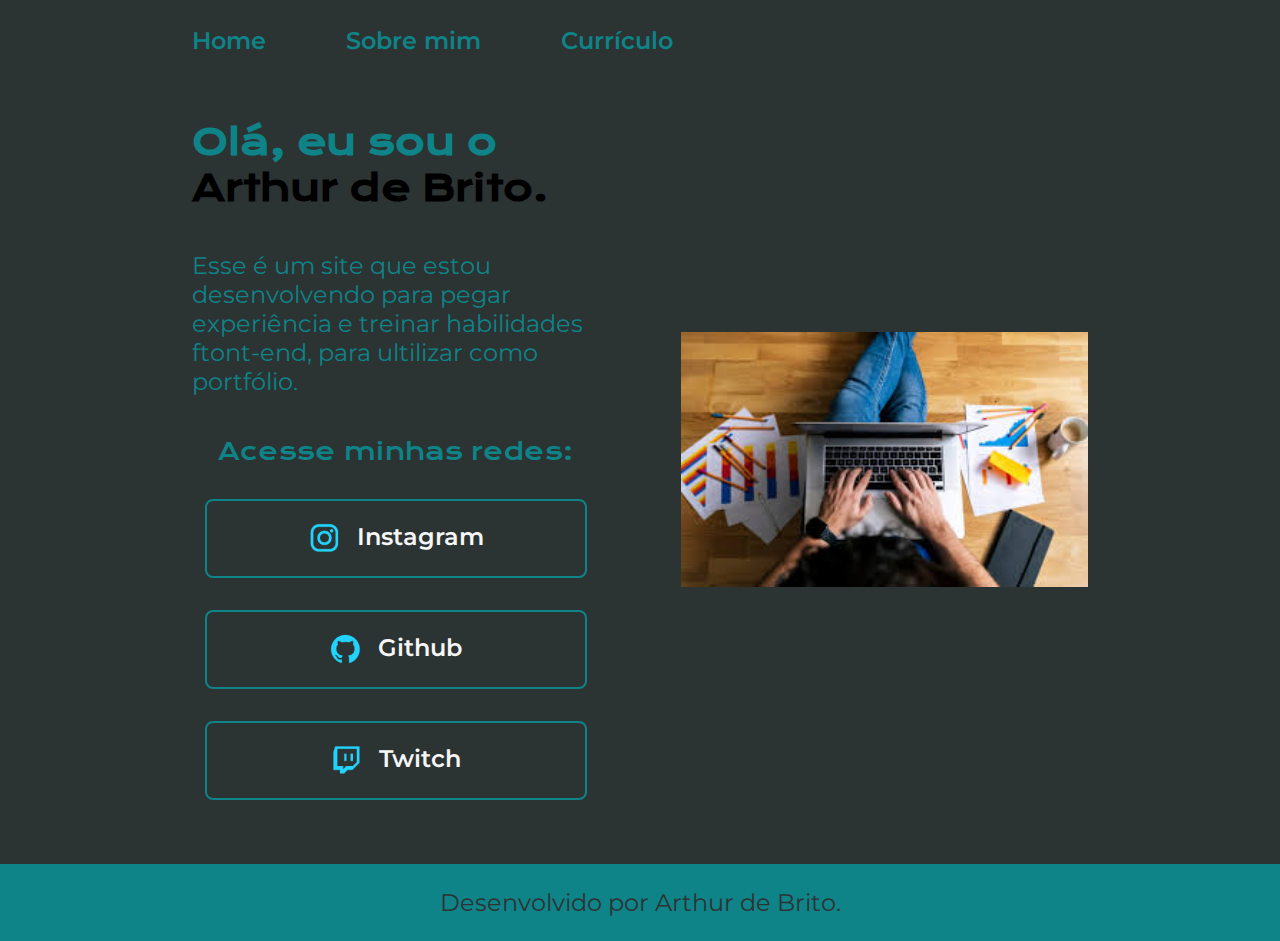
<file: index.html>
<!DOCTYPE html>
<html lang="pt-br">
<head>
    <meta charset="UTF-8">
    <meta http-equiv="X-UA-Compatible" content="IE=edge">
    <meta name="viewport" content="width=device-width, initial-scale=1.0">
    <title>Portfólio</title>
    <!-- ligando css com o arquivo html-->
    <link rel="stylesheet" href="styles/style.css">
</head>
<body>
    <!--cabeçalho-->
    <header class="cabecalho">
        <nav class="cabecalho__menu">
            <a class="cabecalho__menu__link" href="index.html">Home</a>
            <a class="cabecalho__menu__link" href="about.html">Sobre mim</a>
            <a class="cabecalho__menu__link" href="curriculo.html">Currículo</a>
        </nav>
    </header>
    <!--conteúdo principal-->
    <main class="apresentacao">
        <section class="apresentacao__conteudo">
            <h1 class="apresentacao__conteudo__titulo">Olá, eu sou o <strong class="titulo-destaque">Arthur de Brito.</strong></h1>
            <p class="apresentacao__conteudo__texto">Esse é um site que estou desenvolvendo para pegar experiência e treinar habilidades ftont-end, para ultilizar como portfólio.</p>
            <div class="apresentacao__links">
                <h2 class="apresentacao__links__subtitulo">Acesse minhas redes:</h2>
                <a class="apresentacao__links__navegacao" href="https://instagram.com/4rthur_brito">
                    <img src="./assets/instagram.png" alt="Logo do instagram">
                    Instagram
                </a>
                <a class="apresentacao__links__navegacao" href="https://github.com/Arthur-Brito">
                    <img src="./assets/github.png" alt="Logo do Github">   
                    Github
                </a>
                <a class="apresentacao__links__navegacao" href="https://twitch.tv/el_malakias">
                    <img src="./assets/twitch.png" alt="Logo da Twitch"> 
                    Twitch
                </a>
            </div>
        </section>
        <img class="imagem__fundo" src="./assets/mexendo no pc.jpg" alt="Pessoa sentada mexendo no notebook">
    </main>
    <!--Rodapé da página-->
    <footer class="rodape">
        <p>Desenvolvido por Arthur de Brito.</p>
    </footer>
</body>
</html>
</file>
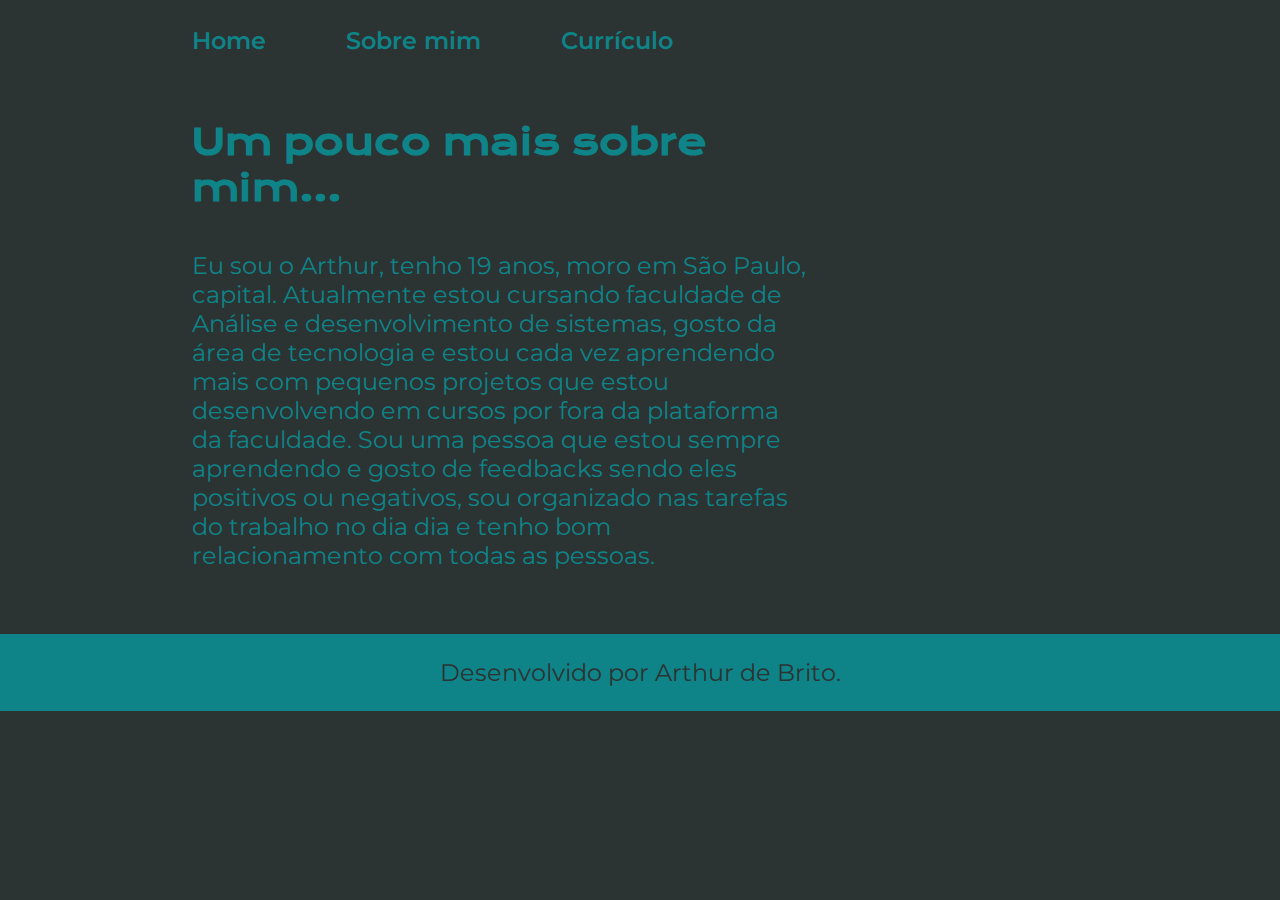
<file: about.html>
<!DOCTYPE html>
<html lang="pt-br">
<head>
    <meta charset="UTF-8">
    <meta http-equiv="X-UA-Compatible" content="IE=edge">
    <meta name="viewport" content="width=device-width, initial-scale=1.0">
    <title>Sobre mim</title>
    <link rel="stylesheet" href="styles/style.css">
</head>
<body>
    <header class="cabecalho">
        <nav class="cabecalho__menu">
            <a class="cabecalho__menu__link" href="index.html">Home</a>
            <a class="cabecalho__menu__link" href="about.html">Sobre mim</a>
            <a class="cabecalho__menu__link" href="curriculo.html">Currículo</a>
        </nav>
    </header>

    <main class="descricao__eu">
        <section class="descricao__eu__conteudo">
            <h1 class="descricao__eu__titulo">Um pouco mais sobre mim...</h1>
            <p class="descricao__eu__texto">Eu sou o Arthur, tenho 19 anos, moro em São Paulo, capital. Atualmente estou cursando faculdade de Análise e desenvolvimento de sistemas, gosto da área de tecnologia e estou cada vez aprendendo mais com pequenos projetos que estou desenvolvendo em cursos por fora da plataforma da faculdade. Sou uma pessoa que estou sempre aprendendo e gosto de feedbacks sendo eles positivos ou negativos, sou organizado nas tarefas do trabalho no dia dia e tenho bom relacionamento com todas as pessoas.</p>

        </section>

    </main>

    <footer class="rodape">
        <p>Desenvolvido por Arthur de Brito.</p>
    </footer>
</body> 
</html>
</file>
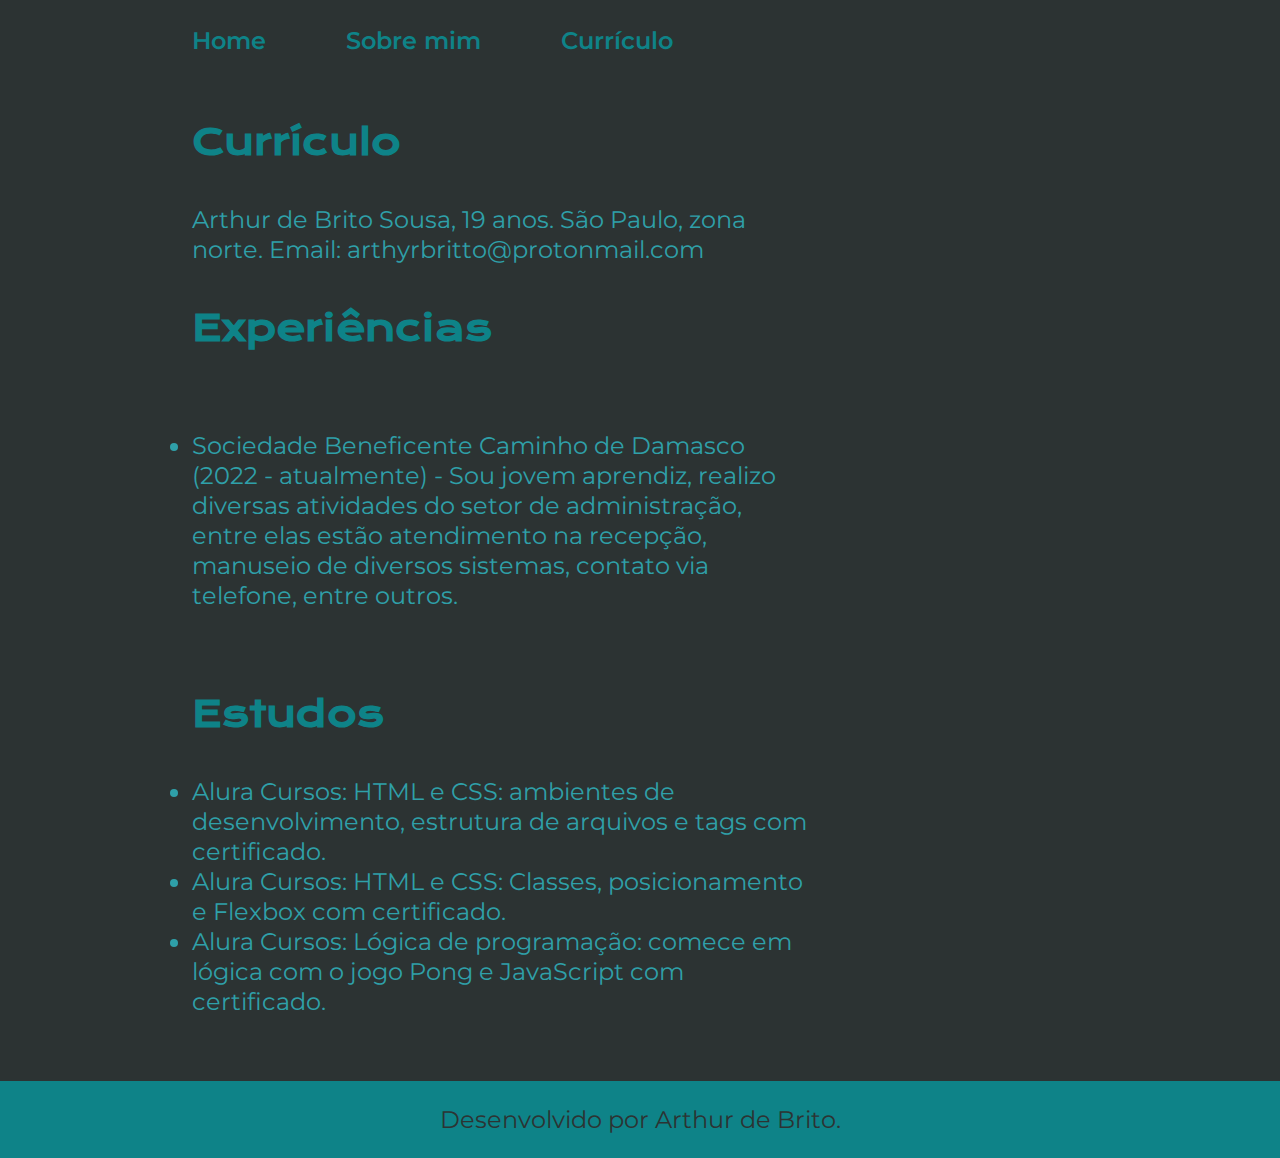
<file: curriculo.html>
<!DOCTYPE html>
<html lang="pt-br">
<head>
    <meta charset="UTF-8">
    <meta http-equiv="X-UA-Compatible" content="IE=edge">
    <meta name="viewport" content="width=device-width, initial-scale=1.0">
    <title>Curriculo</title>
    <link rel="stylesheet" href="styles/style.css">
</head>
<body>
    <header class="cabecalho">
        <nav class="cabecalho__menu">
            <a class="cabecalho__menu__link" href="index.html">Home</a>
            <a class="cabecalho__menu__link" href="about.html">Sobre mim</a>
            <a class="cabecalho__menu__link" href="curriculo.html">Currículo</a>
    </header>

    <main class="apresentacao__curriculo">
        <section class="apresentacao__curriculo__conteudo">
            <h1 class="apresentacao__curriculo__titulo">Currículo</h1>
            <p class="apresentacao__curriculo__texto">
                Arthur de Brito Sousa, 19 anos. São Paulo, zona norte. Email: arthyrbritto@protonmail.com
            </p>
            <h2 class="apresentacao__curriculo__titulo">Experiências</h2>
            <p class="apresentacao__curriculo__texto">
            <ul class="apresentacao__curriculo__texto">
                <li> Sociedade Beneficente Caminho de Damasco (2022 - atualmente) - Sou jovem aprendiz, realizo diversas atividades do setor de administração, entre elas estão atendimento na recepção, manuseio de diversos sistemas, contato via telefone, entre outros. </li>
            </ul>
            </p>
            <h2 class="apresentacao__curriculo__titulo">Estudos</h2>
            <div class="apresentacao__curriculo__texto">
            <ul class="apresentacao__curriculo__texto">
                <li>Alura Cursos: HTML e CSS: ambientes de desenvolvimento, estrutura de arquivos e tags <a class="apresentacao__curriculo__link" href="https://cursos.alura.com.br/certificate/6d2ef3f1-0be4-4d3c-b03c-a2a0bcd7cd62">com certificado.</a> </li>
                <li>Alura Cursos: HTML e CSS: Classes, posicionamento e Flexbox <a class="apresentacao__curriculo__link" href="https://cursos.alura.com.br/certificate/c099a905-8668-4085-80b4-b99f59e2d2f3">com certificado.</a></li>
                <li >Alura Cursos: Lógica de programação: comece em lógica com o jogo Pong e JavaScript <a class="apresentacao__curriculo__link" href="https://cursos.alura.com.br/certificate/9c41b66b-29ee-47c4-be22-4e9cfcadf532">com certificado.</a></li>
            </ul>
            </div>    
        </section>
        <!--<img src="./assets/pc2.jpg" alt="Foto de uma pessoa programando">-->
    </main> 


    <footer class="rodape">
        <p>Desenvolvido por Arthur de Brito.</p>
    </footer>
    
</body>
</html>
</file>
<file: styles/style.css>
@import url('https://fonts.googleapis.com/css2?family=Krona+One&family=Montserrat:wght@400;600&display=swap');
    
    * {
        margin: 0;
        padding: 0;
    }
    
    
    body {
        /* height: 100vh; */
        box-sizing: border-box;
        background-color: #2C3333;
        color: #0E8388;
    }

    .cabecalho {
        padding: 2% 0% 0% 15%;
    }

    .cabecalho__menu {
        display: flex;
        gap: 80px;
    }

    .cabecalho__menu__link {
        font-family: 'Montserrat', sans-serif;
        font-size: 1.5rem;
        font-weight: 600;
        color: #0E8388;
        text-decoration: none;
        
    }

    .cabecalho__menu__link:hover {    
        background-color: #2E4F4F;
        border-radius: 5px;
    }

    .apresentacao {
        padding: 5% 15%;
        display: flex;
        align-items: center;
        justify-content: space-between;
        gap: 82px;
    }

    .apresentacao__conteudo {
        width: 50%;
        display: flex;
        flex-direction: column;
        gap: 40px;
    }

    .apresentacao__conteudo__titulo {
        font-size: 2.25rem;
        font-family: 'Krona One', sans-serif;
    }

    .titulo-destaque {
        color: #000000; 
    }

    .apresentacao__conteudo__texto {
        font-size: 1.5rem;
        font-family: 'Montserrat', sans-serif;
    }

    .apresentacao__links {
        display: flex; /* utilizar sempre quando for uma tag pai para alteras as yags filhas*/
        flex-direction: column;
        align-items: center;
        justify-content: space-between;
        gap: 32px;
    }

    .apresentacao__links__subtitulo {
        font-family: 'Krona One', sans-serif;
        font-weight: 400;
        font-size: 1.5rem;
    }

    .apresentacao__links__navegacao {
        display: flex;
        justify-content: center;
        gap: 16px;
        border: 2px solid #0E8388;
        width: 378px;
        text-align: center;
        border-radius: 8px;
        font-size: 1.5rem;
        font-weight: 600;
        padding: 21.5px 0;
        text-decoration: none;
        color: #f6f6f6;
        font-family: 'Montserrat', sans-serif;

    }

    .apresentacao__links__navegacao:hover {
        background-color: #2E4F4F;
    }

    .imagem__fundo {
        width: 50%;
    }

    .rodape {
        padding: 24px;
        color: #2C3333;
        background-color: #0E8388;
        text-align: center;
        font-family: 'Montserrat', sans-serif;
        font-size: 1.5rem;
        font-weight: 400;
    }

    .descricao__eu {
        padding: 5% 15%;
        display: flex;
        align-items: center;
        justify-content: space-between;
    }

    .descricao__eu__conteudo {
        width: 615px;
        display: flex;
        flex-direction: column;
        gap: 40px;
    }

    .descricao__eu__titulo {
        font-size: 2.25rem;
        font-family: 'Krona One', sans-serif;
    }

    .descricao__eu__texto {
        font-size: 1.5rem;
        font-family: 'Montserrat', sans-serif;
    }

    .apresentacao__curriculo {
        padding: 5% 15%;
        display: flex;
        align-items: center;
        justify-content: space-between;
    }

    .apresentacao__curriculo__conteudo {
        width: 615px;
        display: flex;
        flex-direction: column;
        gap: 40px;
    }

    .apresentacao__curriculo__titulo {
        font-size: 2.25rem;
        font-family: 'Krona One', sans-serif;
    }

    .apresentacao__curriculo__texto {
        font-size: 1.5rem;
        font-family: 'Montserrat', sans-serif;
        text-decoration: none;
        color: #2FA0A9;
        line-height: 30px;
    }

    .apresentacao__curriculo__link {
        text-decoration: none;
        color: #2FA0A9;
        
    }

    .apresentacao__curriculo__link:hover {
        /*background: rgb(41, 34, 34);*/
        text-decoration: underline;
    }

    @media (max-width: 1200px) {
        .cabecalho {
            padding: 3%;

        }

        .cabecalho__menu {
            justify-content: center;
            gap: 20px;
        }

        .apresentacao {
            flex-direction: column-reverse;
            padding: 5%;
        }

        .apresentacao__conteudo {
            width: auto;
        }
        
         .descricao__eu {
            padding: 5%;
        }

        .apresentacao__curriculo {
            padding: 8%;
            
        }
    
    }
</file>
